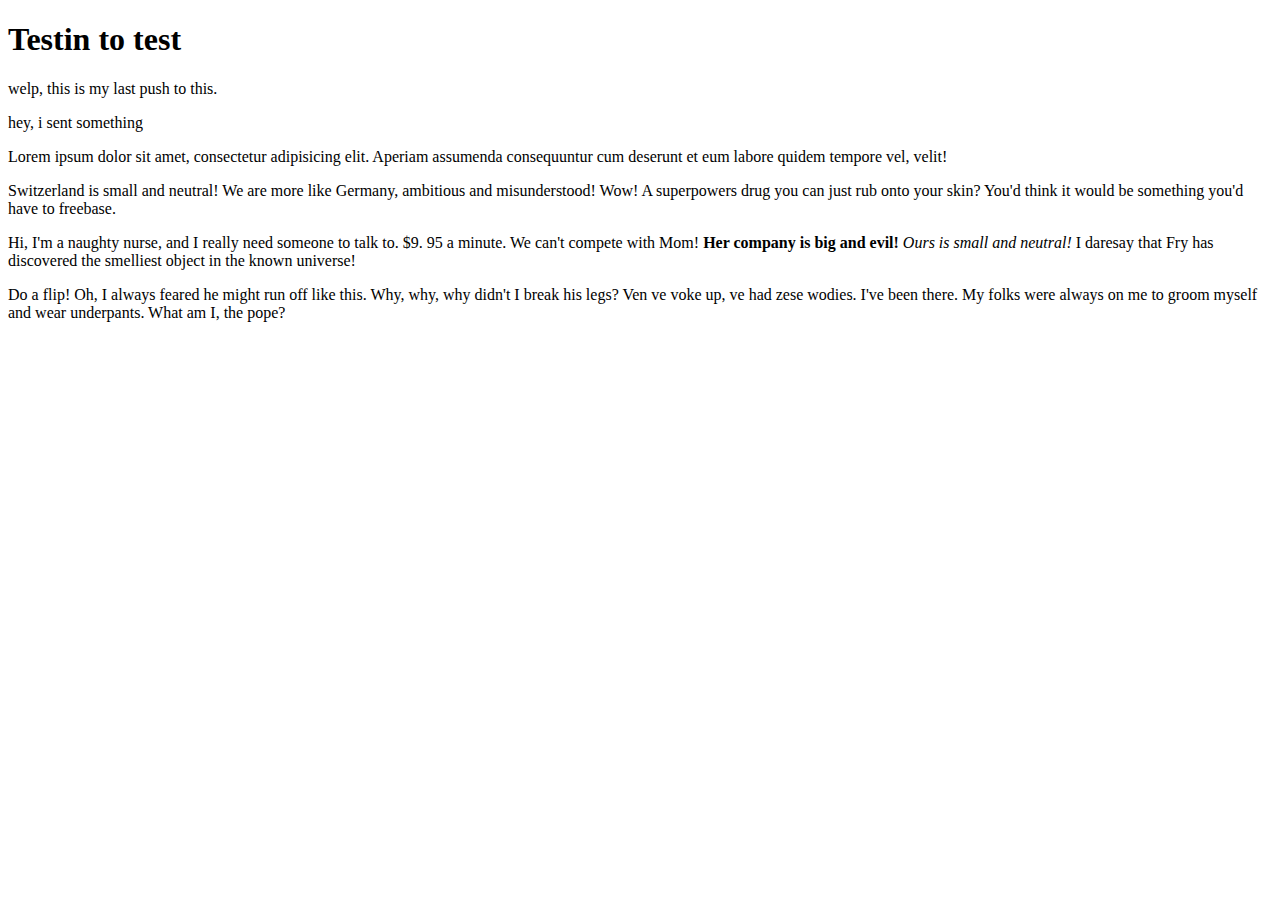
<file: index.html>
<!DOCTYPE html>
<html lang="en">
<head>
    <meta charset="UTF-8">
    <title>We testin</title>
</head>
<body>
<h1>Testin to test</h1>
<p>welp, this is my last push to this.</p>
<p>hey, i sent something</p>
<p>Lorem ipsum dolor sit amet, consectetur adipisicing elit. Aperiam assumenda consequuntur cum deserunt et eum labore quidem tempore vel, velit!</p>
<p>Switzerland is small and neutral! We are more like Germany, ambitious and misunderstood! Wow! A superpowers drug you can just rub onto your skin? You'd think it would be something you'd have to freebase.</p>
<p>Hi, I'm a naughty nurse, and I really need someone to talk to. $9. 95 a minute. We can't compete with Mom! <strong> Her company is big and evil!</strong> <em> Ours is small and neutral!</em> I daresay that Fry has discovered the smelliest object in the known universe!</p>
<p>Do a flip! Oh, I always feared he might run off like this. Why, why, why didn't I break his legs? Ven ve voke up, ve had zese wodies. I've been there. My folks were always on me to groom myself and wear underpants. What am I, the pope?</p>
</body>
</html>
</file>
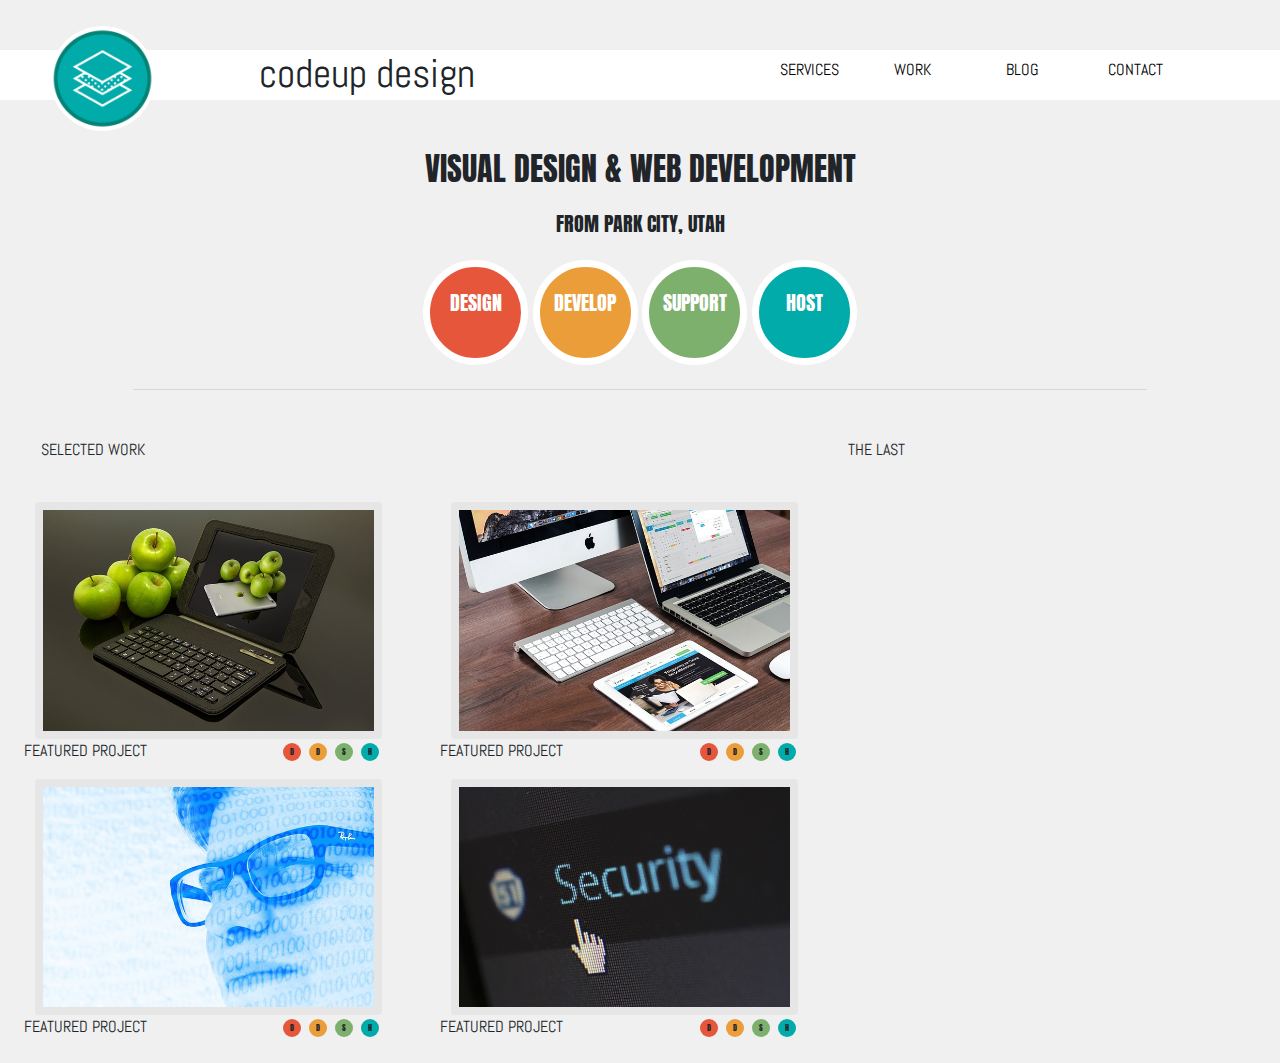
<file: codeup-design.html>
<!doctype html>
<html lang="en">
<head>
	<!-- Required meta tags -->
	<meta charset="utf-8">
	<meta name="viewport" content="width=device-width, initial-scale=1, shrink-to-fit=no">

	<!-- Bootstrap CSS -->
	<link rel="stylesheet" href="https://stackpath.bootstrapcdn.com/bootstrap/4.3.1/css/bootstrap.min.css" integrity="sha384-ggOyR0iXCbMQv3Xipma34MD+dH/1fQ784/j6cY/iJTQUOhcWr7x9JvoRxT2MZw1T" crossorigin="anonymous">
	<!-- Google Fonts -->
	<link href="https://fonts.googleapis.com/css?family=Abel|Anton&display=swap" rel="stylesheet">
	<!-- Stylesheet -->
	<link rel="stylesheet" href="codeup-design.css">
	<title>Codeup Design</title>
</head>
<body>
<!--NAVS FOR MD VIEW-->
<div class="logo-container">
	<div class="d-none d-sm-block d-lg-none d-xl-none">
		<ul class="nav row text-center mx-auto" id="heading-nav">
				<li class="nav-item col-2 offset-1">
					<a class=" nav-link" href="#">SERVICES</a>
				</li>
				<li class="nav-item col-2">
					<a class="nav-link" href="#">WORK</a>
				</li>

				<li class="nav-item col-2 offset-2">
					<a class="nav-link" href="#">BLOG</a>
				</li>
				<li class="nav-item col-2">
					<a class="nav-link" href="#">CONTACT</a>
				</li>
		</ul>
	</div>
	<!--END NAVS FOR MD VIEW-->
<!--	NAVS FOR LG+ VIEWS-->
	<div class="d-none d-lg-block d-xl-block">

		<ul class="nav row text-center" id="heading-nav">
			<li class="nav-item col-3 offset-2">
				<!--LG CODEUP DESIGN TEXT-->
				<h1 class="text-center mx-auto d-none d-lg-block d-xl-block" id="company-logo">codeup design</h1>
			</li>
			<li class="nav-item col-1 offset-2">
				<a class=" nav-link" href="#">SERVICES</a>
			</li>
			<li class="nav-item col-1">
				<a class="nav-link" href="#">WORK</a>
			</li>

			<li class="nav-item col-1">
				<a class="nav-link" href="#">BLOG</a>
			</li>
			<li class="nav-item col-1">
				<a class="nav-link" href="#">CONTACT</a>
			</li>
		</ul>
	</div>
<!--LOGO FOR SM VIEW-->
	<img class="d-block d-sm-none" id="main-logo-sm" src="assets/logo.jpg" alt="">
<!--	LOGO FOR MD VIEW-->
	<img class="d-none d-sm-block d-lg-none d-xl-none" id="main-logo-md" src="assets/logo.jpg" alt="">
<!--	LOGO FOR LG VIEW-->
	<img class="d-none d-lg-block d-xl-block mb-5" id="main-logo-lg" src="assets/logo.jpg" alt="">

</div>
<!--END CONTAINER FOR LOGO-->

<!--MD CODEUP DESIGN TEXT-->
<h1 class="text-center mx-auto d-none d-sm-block d-lg-none d-xl-none" id="company-logo">codeup design</h1>
<!--NAV CONTAINER FOR SMALL VIEW-->
<div class="container text-center mx-auto d-block d-sm-none">
<!--	SMALL CODEUP DESIGN TEXT-->
	<h1 id="company-logo">codeup design</h1>
<!--	NAVS SMALL VIEW-->
	<div class="row">
		<ul class="nav text-center mx-auto " id="heading-nav">
			<li class="nav-item">
				<a class=" nav-link" href="#">SERVICES</a>
			</li>
			<li class="nav-item">
				<a class="nav-link" href="#">WORK</a>
			</li>
			<li class="nav-item">
				<a class="nav-link" href="#">BLOG</a>
			</li>
			<li class="nav-item">
				<a class="nav-link" href="#">CONTACT</a>
			</li>
		</ul>
	</div>
</div>
<!--END NAV CONTAINER FOR SMALL VIEW-->
<!--MAIN HEADER-->
<div class="m-4" id="main-header">
	<h2 id="primary-header">VISUAL DESIGN &<br class="d-block d-sm-none"> WEB DEVELOPMENT</h2>

	<h5 class="m-4" id="secondary-header">FROM PARK CITY, UTAH</h5>
</div>
<!--END MAIN HEADER-->
<!--circles/pills works but ugly SMALL-->
<!--<div class="container text-center d-block d-sm-none" id="circles-main">-->
<!--	<div class="row">-->
<!--		<div class=" first-two-circles offset-1 col-4 ">-->
<!--			<h5	id="design-button"><br>DESIGN</h5>-->
<!--			<h5 id="support-button"><br>SUPPORT</h5>-->
<!--		</div>-->
<!--		<div class="second-two-circles offset-1 col-4">-->
<!--			<h5 id="develop-button"><br>DEVELOP</h5>-->
<!--			<h5	id="host-button"><br>HOST</h5>-->
<!--		</div>-->
<!--	</div>-->
<!--</div>-->

<!--CIRCLES FOR SMALL/MEDIUM-->
<div class="container text-center d-block d-sm-block" id="circles-main">
<!--	<div class="row">-->
		<div class="mx-auto" id="medium-circles">
			<h5 id="design-button"><br>DESIGN</h5>
			<h5 id="develop-button"><br>DEVELOP</h5>
<!--		</div>-->
<!--		<div class="second-two-circles offset-1 col-4">-->

			<h5 id="support-button"><br>SUPPORT</h5>
			<h5	id="host-button"><br>HOST</h5>
<!--		</div>-->
		</div>
</div>
<!--circles/pillsTEST-->
<!--<div class="container text-center">-->
<!--	<div class="row" id="circles-main">-->
<!--			<h5 class="col-6" id="design-button">DESIGN</h5>-->
<!--			<h5 class="col-6" id="develop-button">DEVELOP</h5>-->
<!--			<h5	class="col-6" id="support-button">SUPPORT</h5>-->
<!--			<h5	class="col-6" id="host-button">HOST</h5>-->
<!--		</div>-->
<!--	</div>-->
<!--</div>-->
<!--	CONTENT AREA-->
<div class="container">
<!--	END HIDDEN ON SMALL SCREENS-->
	<hr class="mx-5 d-none d-sm-block">
<!--	HIDDEN ON SMALL SCREENS-->
</div>
<!--IMAGE CONTENT AREA START -->
<!--SELECTED WORK SM/MD-->
<div class="container mt-4 mb-4">
	<p class="text-center d-lg-none d-xl-none" id="selected-work">
		SELECTED WORK
	</p>
</div>
<!--SELECTED WORK LARGE+-->
<div class="container row mt-5 mb-4">
	<p class="col-2 text-center d-none d-lg-block d-xl-block" id="selected-work">
		SELECTED WORK
	</p>
	<p class="offset-7 col-2 d-none d-lg-block d-xl-block">
		THE LAST
	</p>
</div>
<!--	WORKS BUT SUCKS-->
	<!--FIRST IMAGE (IPAD)-->
<!--	<div class="project-image d-block d-sm-none">-->
<!--		<img class="col-12 col-sm-6 p-2 rounded row" id="ipad-img" src="assets/images/apple-ipad.jpg" alt="">-->
<!--	</div>-->
<!--&lt;!&ndash;	<div class="row">&ndash;&gt;-->
<!--		<div class="col-6 p-0">-->
<!--			<p>FEATURED PROJECT</p>-->
<!--		</div>-->
<!--&lt;!&ndash;		lower circles&ndash;&gt;-->
<!--		<div class="col-5 p-0 text-center d-flex justify-content-end" id="tiny-circles">-->
<!--			<div class="row">-->
<!--				<div class="mx-1">-->
<!--					<h6	id="design-button">D</h6>-->
<!--				</div>-->
<!--				<div class="mx-1">-->
<!--					<h6 id="develop-button">D</h6>-->
<!--				</div>-->
<!--				<div class="mx-1">-->
<!--					<h6	id="support-button">S</h6>-->
<!--				</div>-->
<!--				<div class="mx-1">-->
<!--					<h6	id="host-button">H</h6>-->
<!--				</div>-->
<!--			</div>-->
<!--		</div>-->
<!--	</div>-->
</div>
<!--	END FIRST IMAGE-->
<!--END WORKS BUT SUCKS-->

<!--	MEDIUM+ ONLY CONTENT START -->
<!--container for LARGE image content area-->
<div class="container d-none d-lg-block d-xl-block row"> <!--CONTAINER FOR LARGE SCREENS CONTENT AREA -->
	<div class="col-9 d-none d-sm-block"> <!--container (margin) for all below -->
		<div class="row"> <!-- row container for first 2 images -->
			<img class="mx-auto project-image col-12 col-sm-5 p-2 rounded" src="assets/images/apple-ipad.jpg" alt="">
			<img class="mx-auto project-image col-12 col-sm-5 p-2 rounded" src="assets/images/macbook.jpg" alt="">
		</div>
		<div class="row"> <!--container for row text+pills-->
			<!-- image -->
	<!--		<div class="row"> &lt;!&ndash; content under image &ndash;&gt;-->
				<div class="col-3 pl-4">
					<p>FEATURED PROJECT</p>
				</div>
				<div class="col-3 pr-5 mt-1 text-center d-flex justify-content-end" id="tiny-circles">
					<div class="row">
						<div class="mx-1">
							<h6	id="design-button">D</h6>
						</div>
						<div class="mx-1">
							<h6 id="develop-button">D</h6>
						</div>
						<div class="mx-1">
							<h6	id="support-button">S</h6>
						</div>
						<div class="mx-1">
							<h6	id="host-button">H</h6>
						</div>
					</div>
				</div>
	<!--		<img class="mx-auto project-image col-12 col-sm-5 p-2 rounded row m-2" src="assets/images/macbook.jpg" alt="">-->
	<!--		<div class="row">-->
				<div class="col-3 pl-4">
					<p>FEATURED PROJECT</p>
				</div>
				<div class="col-3 pr-5 mt-1 text-center d-flex justify-content-end" id="tiny-circles">
					<div class="row">
						<div class="mx-1">
							<h6	id="design-button">D</h6>
						</div>
						<div class="mx-1">
							<h6 id="develop-button">D</h6>
						</div>
						<div class="mx-1">
							<h6	id="support-button">S</h6>
						</div>
						<div class="mx-1">
							<h6	id="host-button">H</h6>
						</div>
					</div>
				</div>
			</div>
		<div class="row">
			<img class="mx-auto project-image col-12 col-sm-5 p-2 rounded" src="assets/images/man.jpg" alt="">
			<img class="mx-auto project-image col-12 col-sm-5 p-2 rounded" src="assets/images/security.jpg" alt="">
		</div>
		<div class="row">
	<!--		<div class="row">-->
				<div class="col-3 pl-4">
					<p>FEATURED PROJECT</p>
				</div>
				<div class="col-3 pr-5 mt-1 text-center d-flex justify-content-end" id="tiny-circles">
					<div class="row">
						<div class="mx-1">
							<h6	id="design-button">D</h6>
						</div>
						<div class="mx-1">
							<h6 id="develop-button">D</h6>
						</div>
						<div class="mx-1">
							<h6	id="support-button">S</h6>
						</div>
						<div class="mx-1">
							<h6	id="host-button">H</h6>
						</div>
					</div>
				</div>
	<!--		<img class="mx-auto project-image col-12 col-sm-5 p-2 rounded row m-2" src="assets/images/security.jpg" alt="">-->
	<!--		<div class="row">-->
				<div class="col-3 pl-4">
					<p>FEATURED PROJECT</p>
				</div>
				<div class="col-3 pr-5 mt-1 text-center d-flex justify-content-end" id="tiny-circles">
					<div class="row">
						<div class="mx-1">
							<h6	id="design-button">D</h6>
						</div>
						<div class="mx-1">
							<h6 id="develop-button">D</h6>
						</div>
						<div class="mx-1">
							<h6	id="support-button">S</h6>
						</div>
						<div class="mx-1">
							<h6	id="host-button">H</h6>
						</div>
					</div>
				</div>
			</div>
	</div>
<!--	LAST ARTICLES LARGE VIEW ONLY START-->
	<div class="col-3 container row">
		<h4 class="col-1"></h4>
	</div>
</div>
<!--IMAGE SECTION FOR MEDIUM VIEW START-->
<div class="container d-none d-sm-block d-lg-none d-xl-none"> <!--container (margin) for all below -->
	<div class="row"> <!-- row container for first 2 images -->
		<img class="mx-auto project-image col-12 col-sm-5 p-2 rounded" src="assets/images/apple-ipad.jpg" alt="">
		<img class="mx-auto project-image col-12 col-sm-5 p-2 rounded" src="assets/images/macbook.jpg" alt="">
	</div>
	<div class="row"> <!--container for row text+pills-->
		<!-- image -->
		<!--		<div class="row"> &lt;!&ndash; content under image &ndash;&gt;-->
		<div class="col-3 pl-4">
			<p>FEATURED PROJECT</p>
		</div>
		<div class="col-3 pr-5 mt-1 text-center d-flex justify-content-end" id="tiny-circles">
			<div class="row">
				<div class="mx-1">
					<h6	id="design-button">D</h6>
				</div>
				<div class="mx-1">
					<h6 id="develop-button">D</h6>
				</div>
				<div class="mx-1">
					<h6	id="support-button">S</h6>
				</div>
				<div class="mx-1">
					<h6	id="host-button">H</h6>
				</div>
			</div>
		</div>
		<!--		<img class="mx-auto project-image col-12 col-sm-5 p-2 rounded row m-2" src="assets/images/macbook.jpg" alt="">-->
		<!--		<div class="row">-->
		<div class="col-3 pl-4">
			<p>FEATURED PROJECT</p>
		</div>
		<div class="col-3 pr-5 mt-1 text-center d-flex justify-content-end" id="tiny-circles">
			<div class="row">
				<div class="mx-1">
					<h6	id="design-button">D</h6>
				</div>
				<div class="mx-1">
					<h6 id="develop-button">D</h6>
				</div>
				<div class="mx-1">
					<h6	id="support-button">S</h6>
				</div>
				<div class="mx-1">
					<h6	id="host-button">H</h6>
				</div>
			</div>
		</div>
	</div>
	<div class="row">
		<img class="mx-auto project-image col-12 col-sm-5 p-2 rounded" src="assets/images/man.jpg" alt="">
		<img class="mx-auto project-image col-12 col-sm-5 p-2 rounded" src="assets/images/security.jpg" alt="">
	</div>
	<div class="row">
		<!--		<div class="row">-->
		<div class="col-3 pl-4">
			<p>FEATURED PROJECT</p>
		</div>
		<div class="col-3 pr-5 mt-1 text-center d-flex justify-content-end" id="tiny-circles">
			<div class="row">
				<div class="mx-1">
					<h6	id="design-button">D</h6>
				</div>
				<div class="mx-1">
					<h6 id="develop-button">D</h6>
				</div>
				<div class="mx-1">
					<h6	id="support-button">S</h6>
				</div>
				<div class="mx-1">
					<h6	id="host-button">H</h6>
				</div>
			</div>
		</div>
		<!--		<img class="mx-auto project-image col-12 col-sm-5 p-2 rounded row m-2" src="assets/images/security.jpg" alt="">-->
		<!--		<div class="row">-->
		<div class="col-3 pl-4">
			<p>FEATURED PROJECT</p>
		</div>
		<div class="col-3 pr-5 mt-1 text-center d-flex justify-content-end" id="tiny-circles">
			<div class="row">
				<div class="mx-1">
					<h6	id="design-button">D</h6>
				</div>
				<div class="mx-1">
					<h6 id="develop-button">D</h6>
				</div>
				<div class="mx-1">
					<h6	id="support-button">S</h6>
				</div>
				<div class="mx-1">
					<h6	id="host-button">H</h6>
				</div>
			</div>
		</div>
	</div>
</div>
<!--IMAGE SECTION FOR SMALL VIEW START-->
<div class="container d-block d-sm-none">
	<div class="row"> <!-- row container for first 2 images -->
		<img class="mx-auto project-image col-12 col-sm-5 p-2 rounded" src="assets/images/apple-ipad.jpg" alt="">
<!--		<img class="mx-auto project-image col-12 col-sm-5 p-2 rounded" src="assets/images/macbook.jpg" alt="">-->
	</div>
	<div class="row"> <!--container for row text+pills-->
		<!-- image -->
		<!--		<div class="row"> &lt;!&ndash; content under image &ndash;&gt;-->
		<div class="col-6 p-0 mt-1">
			<p>FEATURED PROJECT</p>
		</div>
		<div class="col-6 pr-3 mt-1 text-center d-flex justify-content-end" id="tiny-circles">
			<div class="row">
				<div class="mx-1">
					<h6	id="design-button">D</h6>
				</div>
				<div class="mx-1">
					<h6 id="develop-button">D</h6>
				</div>
				<div class="mx-1">
					<h6	id="support-button">S</h6>
				</div>
				<div class="mx-1">
					<h6	id="host-button">H</h6>
				</div>
			</div>
		</div>
</div>



<!-- Optional JavaScript -->
<!-- jQuery first, then Popper.js, then Bootstrap JS -->
<script src="https://code.jquery.com/jquery-3.3.1.slim.min.js" integrity="sha384-q8i/X+965DzO0rT7abK41JStQIAqVgRVzpbzo5smXKp4YfRvH+8abtTE1Pi6jizo" crossorigin="anonymous"></script>
<script src="https://cdnjs.cloudflare.com/ajax/libs/popper.js/1.14.7/umd/popper.min.js" integrity="sha384-UO2eT0CpHqdSJQ6hJty5KVphtPhzWj9WO1clHTMGa3JDZwrnQq4sF86dIHNDz0W1" crossorigin="anonymous"></script>
<script src="https://stackpath.bootstrapcdn.com/bootstrap/4.3.1/js/bootstrap.min.js" integrity="sha384-JjSmVgyd0p3pXB1rRibZUAYoIIy6OrQ6VrjIEaFf/nJGzIxFDsf4x0xIM+B07jRM" crossorigin="anonymous"></script>
</body>
</html>
</file>
<file: codeup-design.css>
/*font-family: 'Abel', sans-serif;*/
/*font-family: 'Anton', sans-serif;*/
body {
	background-color: #f0f0f0;
}
#company-logo {
	font-family: 'Abel', sans-serif;
}
#heading-nav a{
	font-family: 'Abel', sans-serif;
	color: black;
	text-align: center;
}
#main-header{
	font-family: 'anton', sans-serif;
text-align: center;
}
#circles-main h5 {
	color: white;
	width: 105px;
	height: 105px;
	border: 7px solid white;
	border-radius: 50%;
	position: relative;

	/*padding: 40% 0;*/
	/*vertical-align: middle;*/
	font-family: 'anton', sans-serif;
	/*display: table;*/
	/*margin: 0 5px;*/
}
#design-button{
	background-color: #E6563B;
}
#develop-button{
	background-color: #EB9D3A;
}
#support-button{
	background-color: #7CB06C;
}
#host-button{
	background-color: #00ABA9;
}

.project-image {
	background-color: #e6e6e6;
}
p {
	font-family: 'Abel', sans-serif;
}


#tiny-circles h6 {
	/*position: relative;*/
	bottom: 10px;
	width: 18px;
	height: 18px;
	font-size: 50%;
	border-radius: 50%;
	font-family: 'anton', sans-serif;
	padding: 5px;
}
#main-logo-sm {
	border-radius: 50%;
	position: relative;
	bottom: 25px;
	height: 105px;
	width: 105px;
	margin: 25px auto;
}
#main-logo-md {
	border-radius: 50%;
	position: relative;
	bottom: 90px;
	height: 105px;
	width: 105px;
	margin: 25px auto;
}
#main-logo-lg {
	border-radius: 50%;
	position: relative;
	bottom: 105px;
	height: 105px;
	width: 105px;
	margin-top: 25px;
	margin-right: auto;
	margin-left: 50px;
}
.logo-container {
	background-color: white;
	height: 50px;
	margin-top: 50px;
	margin-bottom: 50px;
}
.image-container {
	margin: auto;
}
/*br	{*/
/*	line-height: 150%;*/
/*}*/
#medium-circles h5 {
	display: inline-block;
}
</file>
